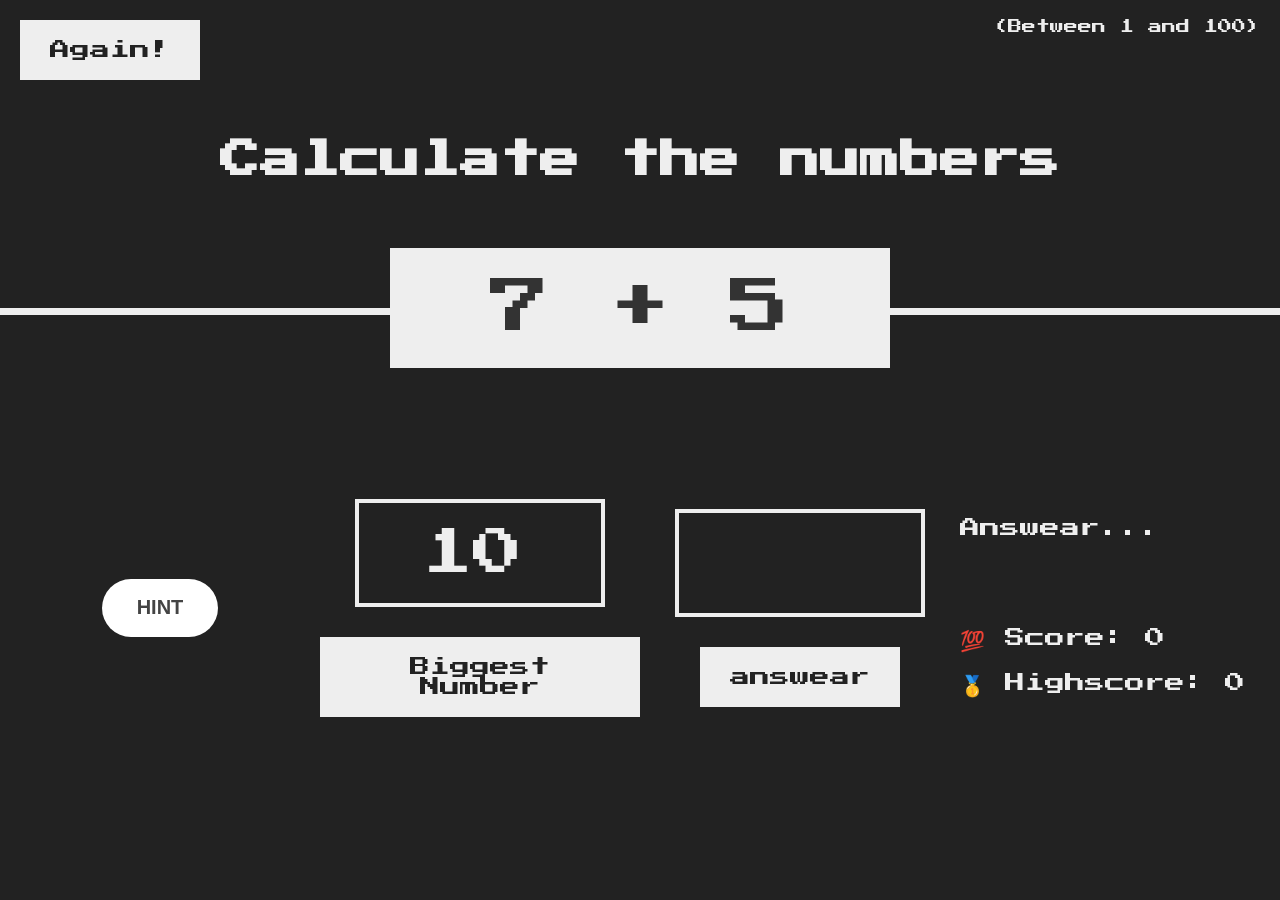
<file: clac_game/index.html>
<!DOCTYPE html>
<html lang="en">
  <head>
    <meta charset="UTF-8" />
    <meta name="viewport" content="width=device-width, initial-scale=1.0" />
    <meta http-equiv="X-UA-Compatible" content="ie=edge" />
    <link rel="stylesheet" href="style.css" />
    <title>Calculate the numbers</title>
  </head>
  <body>
    <header>

      <h1>Calculate the numbers</h1>
      <p class="between">(Between 1 and 100)</p>
      <button class="btn again">Again!</button>
      <div class="number">?</div>
    </header> 
    <main>
      <section class="left">
      <button class="show-modal">HINT</button>
    </section>
    <div class="modal hidden">
      <button class="close-modal">&times;</button>
      <p class="modal_text">
       0
      </p>
    </div>
    <div class="overlay hidden"></div>

      <section class="left">
        <input type="number" class="bignum" />
        <button class="btn big_na">Biggest Number</button>
      </section>
      <section class="left">
        <input type="number" class="answear" />
        <button class="btn check">answear</button>
      </section>
  
      <section class="right">
        <p class="message">Answear...</p>
        <p class="label-score">💯 Score: <span class="score">0</span></p>
        <p class="label-highscore">
          🥇 Highscore: <span class="highscore">0</span>
        </p>
      </section>
    </main>
    <script src="script.js"></script>
  </body>
</html>
</file>
<file: clac_game/style.css>
@import url('https://fonts.googleapis.com/css?family=Press+Start+2P&display=swap');

* {
  margin: 0;
  padding: 0;
  box-sizing: inherit;
}

html {
  font-size: 62.5%;
  box-sizing: border-box;
}

body {
  font-family: 'Press Start 2P', sans-serif;
  color: #eee;
  background-color: #222;
  /* background-color: #60b347; */
  
}

/* LAYOUT */
header {
  position: relative;
  height: 35vh;
  border-bottom: 7px solid #eee;
}

main {
  height: 65vh;
  color: #eee;
  display: flex;
  align-items: center;
  justify-content: space-around;
}

.left {
  width: 52rem;
  display: flex;
  flex-direction: column;
  align-items: center;
}

.right {
  width: 52rem;
  font-size: 2rem;
}

/* ELEMENTS STYLE */
h1 {
  font-size: 4rem;
  text-align: center;
  position: absolute;
  width: 100%;
  top: 52%;
  left: 50%;
  transform: translate(-50%, -50%);
}

.number {
  background: #eee;
  color: #333;
  font-size: 6rem;
  width: 50rem;
  padding: 3rem 0rem;
  text-align: center;
  position: absolute;
  bottom: 0;
  left: 50%;
  transform: translate(-50%, 50%);
}

.between {
  font-size: 1.4rem;
  position: absolute;
  top: 2rem;
  right: 2rem;
}

.again {
  position: absolute;
  top: 2rem;
  left: 2rem;
}

.bignum {
  background: none;
  border: 4px solid #eee;
  font-family: inherit;
  color: inherit;
  font-size: 5rem;
  padding: 2.5rem;
  width: 25rem;
  text-align: center;
  display: block;
  margin-bottom: 3rem;
}
.answear {
  background: none;
  border: 4px solid #eee;
  font-family: inherit;
  color: inherit;
  font-size: 5rem;
  padding: 2.5rem;
  width: 25rem;
  text-align: center;
  display: block;
  margin-bottom: 3rem;
}
.btn {
  border: none;
  background-color: #eee;
  color: #222;
  font-size: 2rem;
  font-family: inherit;
  padding: 2rem 3rem;
  cursor: pointer;
}

.btn:hover {
  background-color: #ccc;
}

.message {
  margin-bottom: 8rem;
  height: 3rem;
}

.label-score {
  margin-bottom: 2rem;
}
.show-modal {
  font-size: 2rem;
  font-weight: 600;
  padding: 1.75rem 3.5rem;
  margin: 5rem 2rem;
  border: none;
  background-color: #fff;
  color: #444;
  border-radius: 10rem;
  cursor: pointer;
}

.modal {
  position: absolute;
  top: 50%;
  left: 50%;
  transform: translate(-50%, -50%);
  width: 70%;
  color: #333;
  background-color: #fff;
  padding: 6rem;
  border-radius: 5px;
  box-shadow: 0 3rem 5rem rgba(0, 0, 0, 0.3);
  z-index: 10;
}


.close-modal {
  position: absolute;
  top: 1.2rem;
  right: 2rem;
  font-size: 5rem;
  color: #333;
  cursor: pointer;
  border: none;
  background: none;
}
.hidden {
  display: none;
}
.overlay {
  position: absolute;
  top: 0;
  left: 0;
  width: 100%;
  height: 100%;
  background-color: rgba(0, 0, 0, 0.6);
  backdrop-filter: blur(3px);
  z-index: 5;
}
</file>
